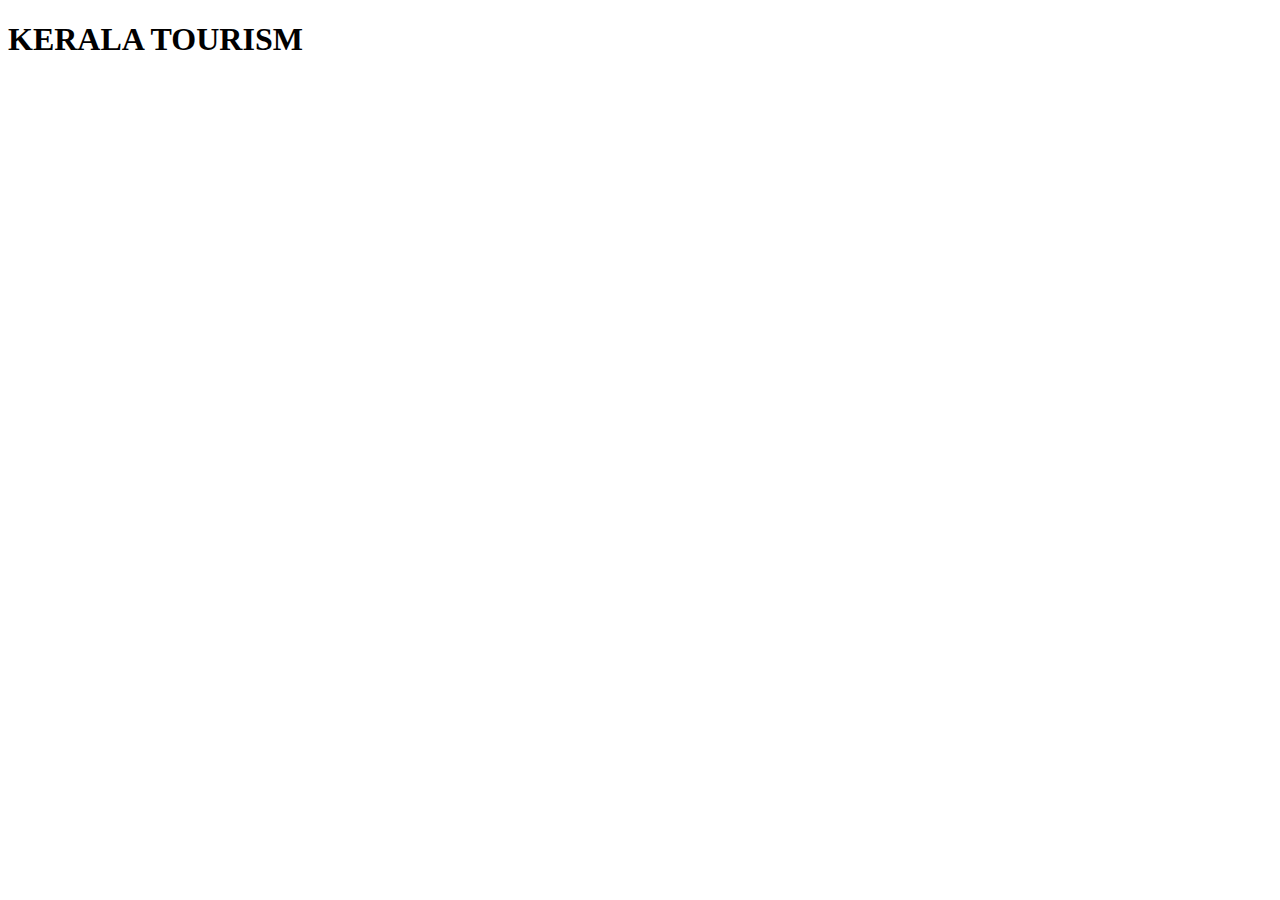
<file: index.html>
<!DOCTYPE html>
<html lang="en">
<head>
    <meta charset="UTF-8">
    <meta http-equiv="X-UA-Compatible" content="IE=edge">
    <meta name="viewport" content="width=device-width, initial-scale=1.0">
    <title>Assignment</title>
</head>
<body>
    <h1>KERALA TOURISM</h1>
</body>
</html>
</file>
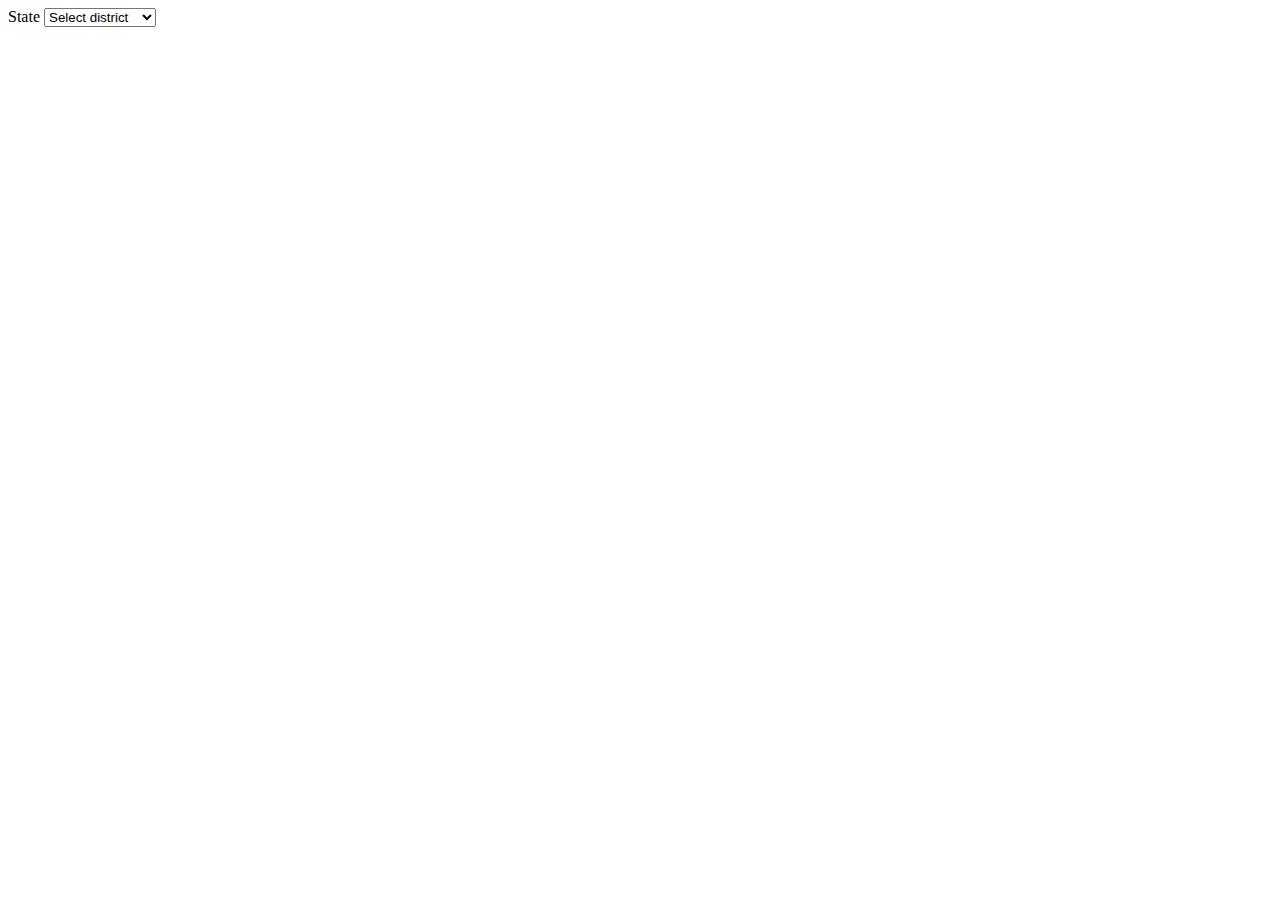
<file: district1.html>
<!DOCTYPE html>
<html lang="en">
<head>
    <meta charset="UTF-8">
    <meta http-equiv="X-UA-Compatible" content="IE=edge">
    <meta name="viewport" content="width=device-width, initial-scale=1.0">
    <title>District</title>
</head>
<body>
    <form>
        <div class="form-group col-md-4">
          <label for="inputState">State</label>
          <select class="form-control" id="inputState">
                              <option value="SelectState">Select district</option>
                              <option value="Andra Pradesh">Idukki</option>
                              <option value="Arunachal Pradesh">Trivandram</option>
                              <option value="Assam">Kollam</option>
                              <option value="Bihar">alappuzha</option>
                              <option value="Chhattisgarh">Pathanamthitta</option>
                              <option value="Goa">Kottayam</option>
                              <option value="Gujarat">Ernakulam</option>
                              <option value="Haryana">Palakkad</option>
                              <option value="Himachal Pradesh">Malappuram</option>
                              <option value="Jammu and Kashmir">Kannur</option>
                              <option value="Jharkhand">Kozhikode</option>
                              <option value="Karnataka">Wayanad</option>
                              <option value="Kerala">Kasaragod</option>
            </select>
        </div>
      </form>
    
</body>
</html>
</file>
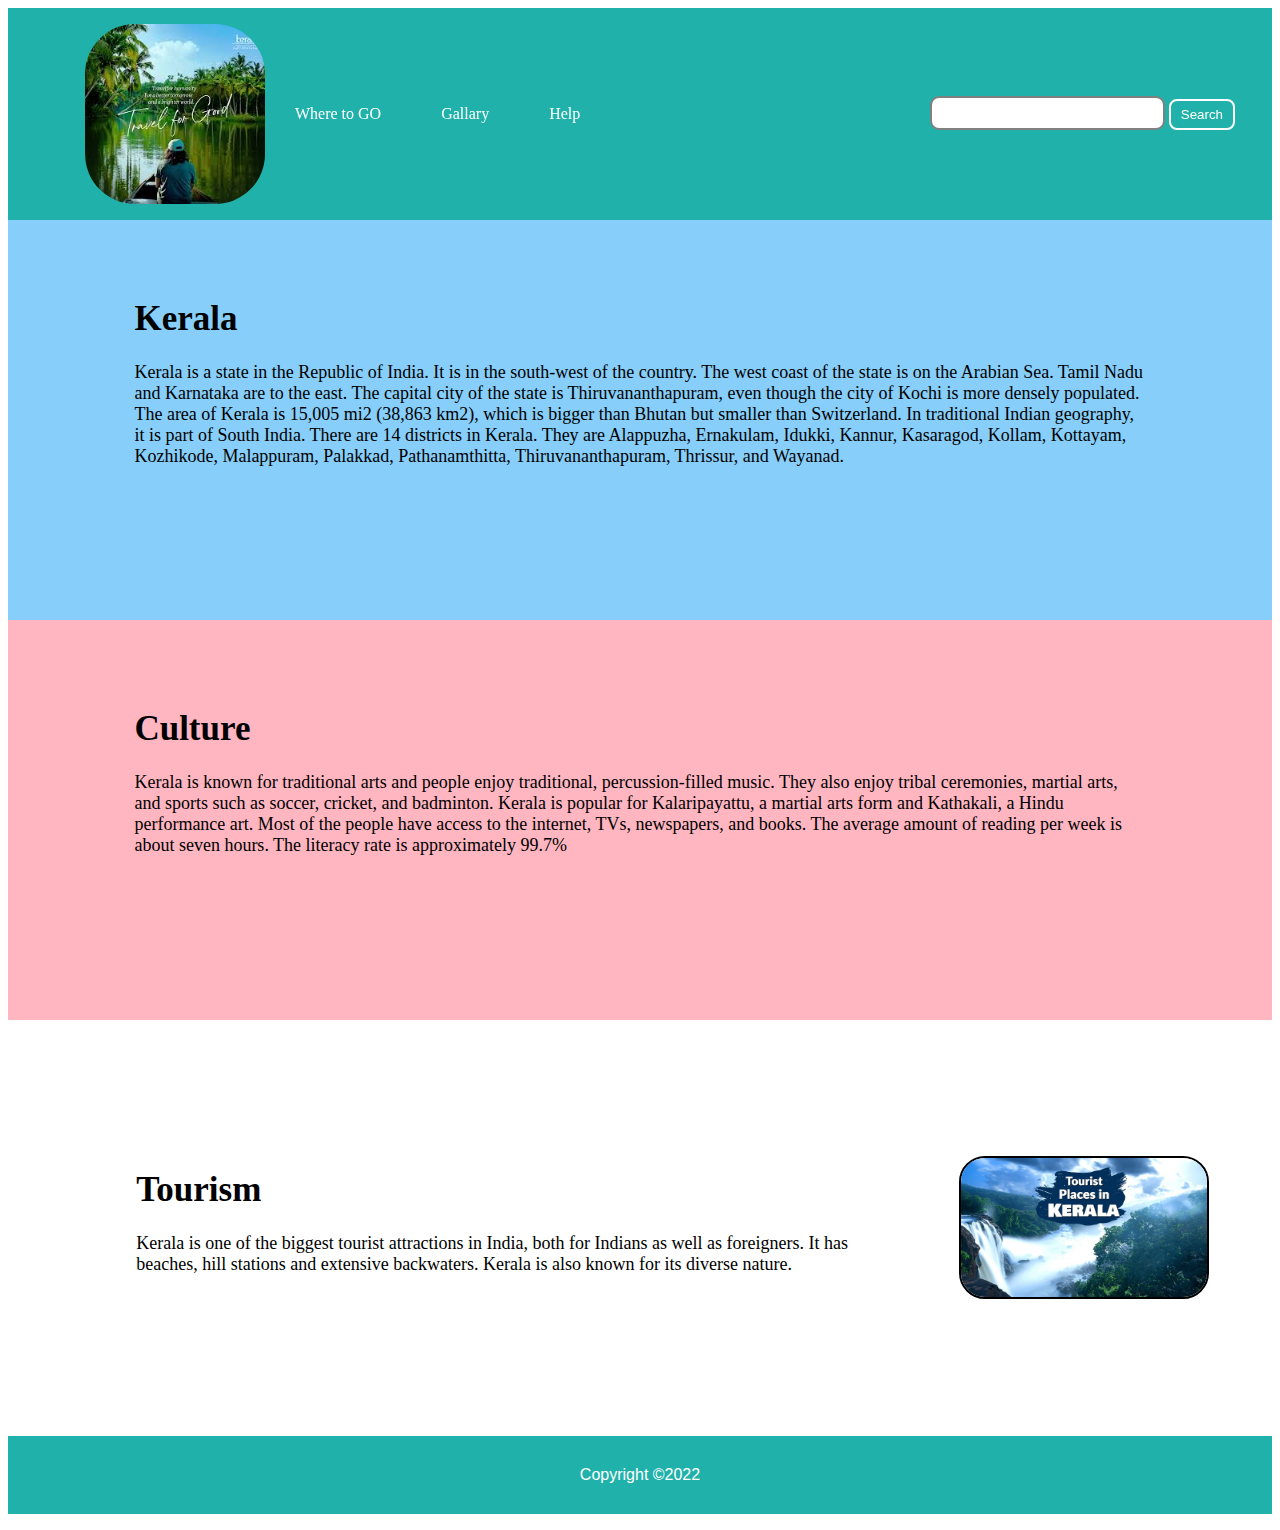
<file: home1.html>
<!DOCTYPE html>
<html lang="en">
<head>
    <meta charset="UTF-8">
    <meta http-equiv="X-UA-Compatible" content="IE=edge">
    <meta name="viewport" content="width=device-width, initial-scale=1.0">
    <title>Home</title>
    <link rel="stylesheet" href="style.css">
</head>
<body>
    <nav class="navbar background">
        <ul class="nav-list">
            <div class="logo">
                <img src="images.jpg">
            </div>
            <li><a href="#where to go">Where to GO</a></li>
            <li><a href="#gallary">Gallary</a></li>
            <li><a href="#contact">Help</a></li>
        </ul>
 
        <div class="rightNav">
            <input type="text" name="search" id="search">
            <button class="btn btn-sm">Search</button>
        </div>
    </nav>
 
    <section class="firstsection">
        <div class="box-main">
            <div class="firstHalf">
                <h1 class="text-big" id="web">
                    Kerala
                </h1>
                 
                <p class="text-small">
                    Kerala is a state in the Republic of India. It is in the south-west of the country. The west coast of the state is on the Arabian Sea. Tamil Nadu and Karnataka are to the east.

The capital city of the state is Thiruvananthapuram, even though the city of Kochi is more densely populated. The area of Kerala is 15,005 mi2 (38,863 km2), which is bigger than Bhutan but smaller than Switzerland. In traditional Indian geography, it is part of South India.

There are 14 districts in Kerala. They are Alappuzha, Ernakulam, Idukki, Kannur, Kasaragod, Kollam, Kottayam, Kozhikode, Malappuram, Palakkad, Pathanamthitta, Thiruvananthapuram, Thrissur, and Wayanad.
                </p>
 
 
            </div>
        </div>
    </section>
 
    <section class="secondsection">
        <div class="box-main">
            <div class="secondHalf">
                <h1 class="text-big" id="program">
                    Culture
                </h1>
                <p class="text-small">
                    Kerala is known for traditional arts and people enjoy traditional, percussion-filled music. They also enjoy tribal ceremonies, martial arts, and sports such as soccer, cricket, and badminton. Kerala is popular for Kalaripayattu, a martial arts form and Kathakali, a Hindu performance art. Most of the people have access to the internet, TVs, newspapers, and books. The average amount of reading per week is about seven hours. The literacy rate is approximately 99.7%
                </p>
 
 
            </div>
        </div>
    </section>
 
    <section class="section">
        <div class="paras">
            <h1 class="sectionTag text-big">Tourism</h1>
 
            <p class="sectionSubTag text-small">
                Kerala is one of the biggest tourist attractions in India, both for Indians as well as foreigners. It has beaches, hill stations and extensive backwaters. Kerala is also known for its diverse nature.
            </p>
            </div>
 
        <div class="thumbnail">
            <img src="maxresdefault.jpg" alt="laptop image">
        </div>
    </section>
 
    <footer class="background">
        <p class="text-footer">
            Copyright ©2022
        </p>
 
 
    </footer>
</body>
</html>
</file>
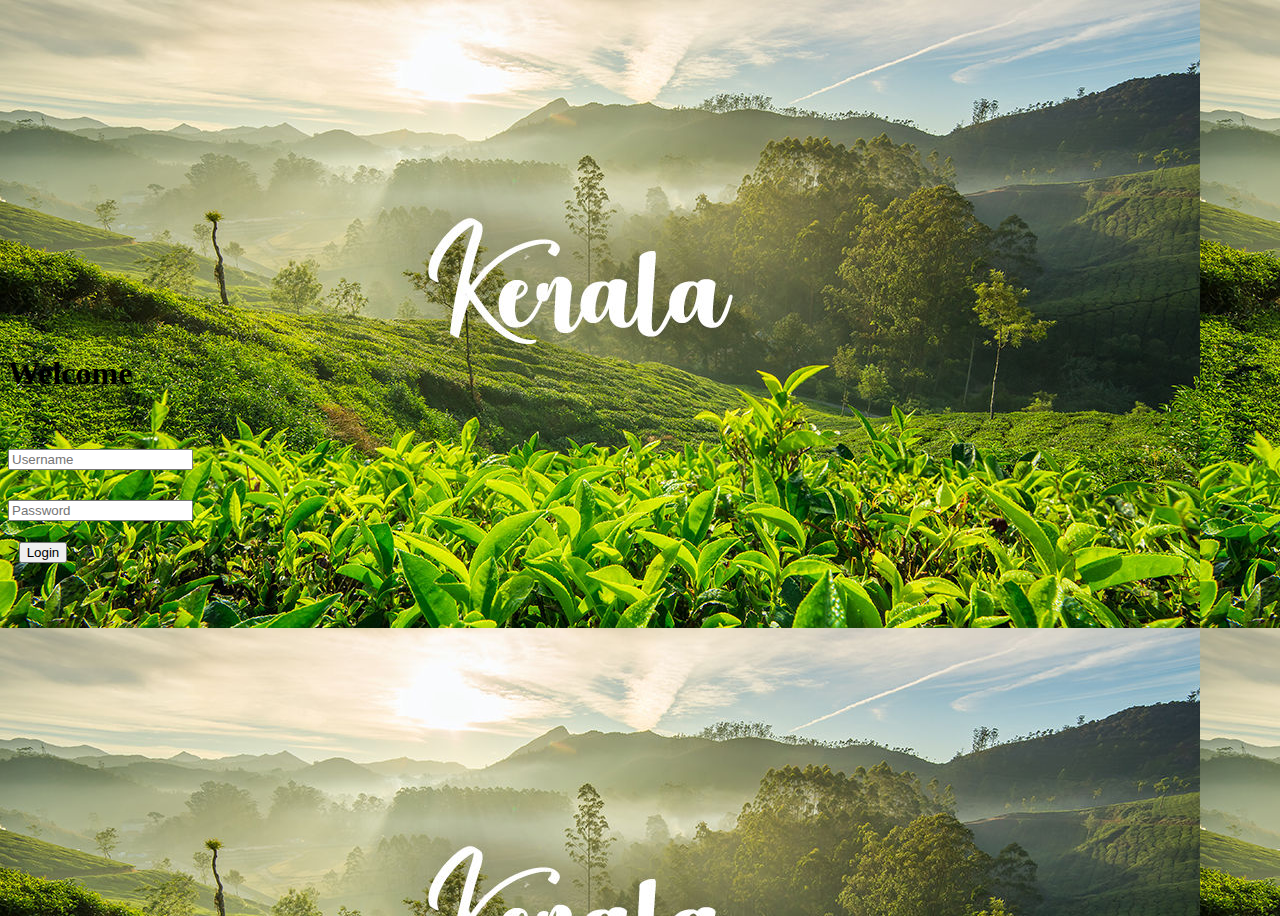
<file: login1.html>
<!DOCTYPE html>
<html lang="en">
<head>
    <meta charset="UTF-8">
    <meta http-equiv="X-UA-Compatible" content="IE=edge">
    <meta name="viewport" content="width=device-width, initial-scale=1.0">
    <title>Kerala Tourism</title>
	<link rel="stylesheet" href="style.css">
    

</head>
<body style="background-image:url(1571833418_kerala_3.jpg)">
  <div class="wrapper">
	<h1>Welcome</h1>
	<div class="containers">
			<form class="forms">
			<h1><input type="text" placeholder="Username"></h1>
			<h2><input type="password" placeholder="Password"></h2>
			<h3>><button type="submit" id="login-button">Login</button></h3>
		</form>
	</div>
</div>


</body>
</html>
</file>
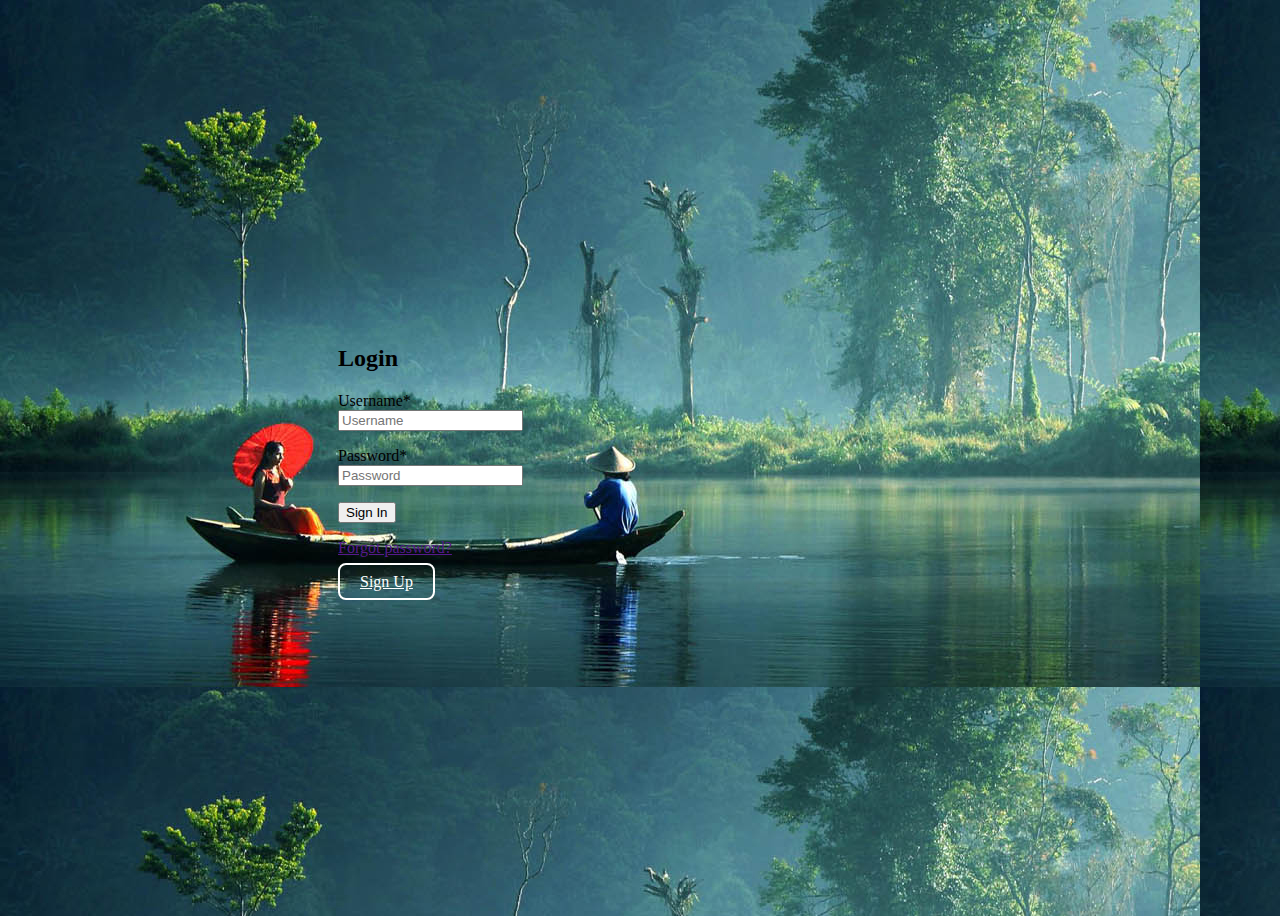
<file: signup.html>
<!DOCTYPE html>
<html lang="en">

<head>
    <meta charset="UTF-8">
    <meta http-equiv="X-UA-Compatible" content="IE=edge">
    <meta name="viewport" content="width=device-width, initial-scale=1.0">
    <title>Sign In Form</title>
    <link rel="stylesheet" href="style.css">
</head>

<body style="background-image:url(monsoon.jpg)">
    
    <div class="wrapper login">
        <div class="container">
            <div class="col-left">
                <div class="login-text">
                </div>
            </div>

            <div class="col-right">
                <div class="login-form">
                    <h2>Login</h2>
                    <form action="">
                        <p>
                            <label>Username<span>*</span></label>
                            <input type="text" placeholder="Username" required>
                        </p>
                        <p>
                            <label>Password<span>*</span></label>
                            <input type="password" placeholder="Password" required>
                        </p>
                        <p>
                            <input type="submit" value="Sign In">
                        </p>
                        <p>
                            <a href="">Forgot password?</a>
                        </p>

                    </form>
                    <a href="" class="btn">Sign Up</a>
                </div>
            </div>

        </div>
    </div>
</body>

</html>
</file>
<file: style.css>
*{
    box-sizing: border-box;
    }
}
    
    body{
    margin: 0;
    font-family: 'Gill Sans', 'Gill Sans MT', Calibri, 'Trebuchet MS', sans-serif;
    font-size: 18px;
    font-weight: 250px;
    color: white;
    background: white;
    }
    
    .wrapper{
    margin: 0 auto;
    width: 100%;
    max-width: 1140px;
    min-height: 100vh;
    display: inline-flex;
    align-items: baseline;
    justify-content: center;
    flex-direction: column;
    }
    
    .container{
    position: relative;
    width: 100%;
    max-width: 600px;
    height: auto;
    display: flex;
    background: transparent;
    
    }
    
    
    
    .login .col-left,
    .login .col-right{
    padding: 30px;
    display: flex;
    }
    
    
    .login .col-left{
        width: 60%;
        clip-path: polygon(0 0, 0% 100%, 100% 0 );
        background: transparent;
        }
    
        .login .col-right{
        padding: 60px 30px;
        width: 50%;
        margin-left: -10%;
        }
        
        
        .navbar {
            display: flex;
            align-items: center;
            justify-content: center;
            position: sticky;
            top: 0;
            cursor: pointer;
        }
     
        .background {
            background: lightseagreen;
            background-blend-mode: darken;
            background-size: cover;
        }
     
        .nav-list {
            width: 70%;
            display: flex;
            align-items: center;
        }
     
        .logo {
            display: flex;
            justify-content: center;
            align-items: center;
        }
     
        .logo img {
            width: 180px;
            border-radius: 50px;
        }
     
        .nav-list li {
            list-style: none;
            padding: 26px 30px;
        }
     
        .nav-list li a {
            text-decoration: none;
            color: white;
        }
     
        .nav-list li a:hover {
            color: grey;
        }
     
        .rightnav {
            width: 30%;
            text-align: right;
        }
     
        #search {
            padding: 5px;
            font-size: 17px;
            border: 2px solid grey;
            border-radius: 9px;
        }
     
        .firstsection {
            background-color: lightskyblue;
            height: 400px;
        }
     
        .secondsection {
            background-color: lightpink;
            height: 400px;
        }
     
        .box-main {
            display: flex;
            justify-content: center;
            align-items: center;
            color: black;
            max-width: 80%;
            margin: auto;
            height: 80%;
        }
     
        .firsthalf {
            width: 100%;
            display: flex;
            flex-direction: column;
            justify-content: center;
        }
     
        .secondhalf {
            width: 30%;
        }
     
        .secondhalf img {
            width: 70%;
            border: 4px solid white;
            border-radius: 150px;
            display: block;
            margin: auto;
        }
     
        .text-big {
            font-family: 'Piazzolla', serif;
            font-weight: bold;
            font-size: 35px;
        }
     
        .text-small {
            font-size: 18px;
        }
     
        .btn {
            padding: 8px 20px;
            margin: 7px 0;
            border: 2px solid white;
            border-radius: 8px;
            background: none;
            color: white;
            cursor: pointer;
        }
     
        .btn-sm {
            padding: 6px 10px;
            vertical-align: middle;
        }
     
        .section {
            height: 400px;
            display: flex;
            align-items: center;
            justify-content: center;
            max-width: 90%;
            margin: auto;
        }
     
        .section-Left {
            flex-direction: row-reverse;
        }
     
        .paras {
            padding: 0px 65px;
        }
     
        .thumbnail img {
            width: 250px;
            border: 2px solid black;
            border-radius: 26px;
            margin-top: 19px;
        }
     
        .center {
            text-align: center;
        }
     
        .text-footer {
            text-align: center;
            padding: 30px 0;
            font-family: 'Ubuntu', sans-serif;
            display: flex;
            justify-content: center;
            color: white;
        }
    </style>
</file>
